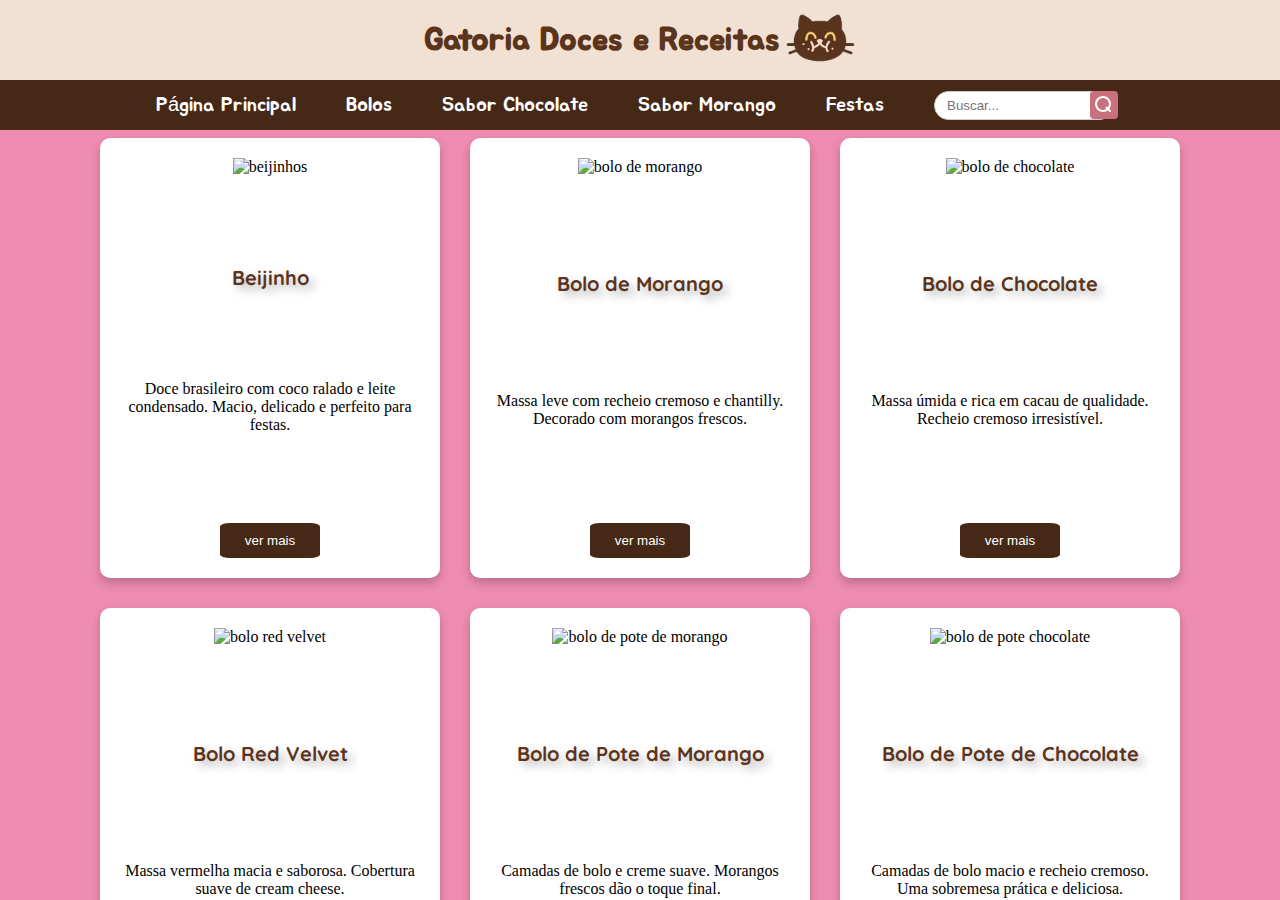
<file: index.html>
<!DOCTYPE html>
<html lang="pt-br">
<head>
  <meta charset="utf-8">
  <meta name="viewport" content="width=device-width, initial-scale=1.0">
  <title>site doceria</title>
  <link rel="icon" type="image/x-icon" href="imgs/logo.png">
  <link rel="stylesheet" href="css/estiloIndex.css">
  <link rel="stylesheet" href="css/busca.css">
</head>
<body>
  <header>
    <a href="index.html">
      <img src="imgs/logo.png" alt="logo" style="cursor: pointer;" title="logo da doceria">
    </a>
    <h1>Gatoria Doces e Receitas</h1>
  </header>

  <nav>
    <div class="buttons">
        <a href="index.html"><button type="button">Página Principal</button></a>
        <a href="pags/bolos.html" target="menu"><button type="button">Bolos</button></a>
        <a href="pags/saborChoco.html" target="menu"><button type="button">Sabor Chocolate</button></a>
        <a href="pags/saborMorango.html" target="menu"><button type="button">Sabor Morango</button></a>
        <a href="pags/festas.html" target="menu"><button type="button">Festas</button></a>

    </div>
    <!-- 🔎 Campo de busca -->
    <form action="buscar.html" method="get" class="formulario-busca" onsubmit="return false;">
      <input type="text" name="q" placeholder="Buscar..." id="campoBusca" autocomplete="off" />
        <button type="submit" class="btn-busca" aria-label="Buscar">
    <svg xmlns="http://www.w3.org/2000/svg" width="20" height="20" fill="none" stroke="currentColor" stroke-width="2" stroke-linecap="round" stroke-linejoin="round">
      <circle cx="9" cy="9" r="7"/>
      <line x1="16" y1="16" x2="12.5" y2="12.5"/>
    </svg>
  </button>
      <div id="sugestoes"></div>
    </form>
  </nav>

  <iframe name="menu" src="pags/inicio.html" frameborder="0"></iframe>

  <!-- importa JS no fim -->
  <script src="script.js"></script>
</body>
</html>
</file>
<file: css/estiloIndex.css>
@import url("https://fonts.googleapis.com/css2?family=Jua&display=swap");

/* BOX-SIZING GLOBAL */
*,
*::before,
*::after {
  box-sizing: border-box;
}

html,
body {
  height: 100%;
  margin: 0;
  overflow-x: hidden; /* evita scroll lateral */
}

body {
  display: flex;
  flex-direction: column;
  align-items: stretch; /* evita centralizar horizontal e gerar overflow */
}

/* HEADER */
header {
  padding: 20px;
  display: flex;
  flex-direction: row-reverse;
  background-color: #f2e0d2;
  max-height: 80px;
  width: 100%;
  align-items: center;
  justify-content: center;
  gap: 5px;
}

header h1 {
  margin: 0;
  font-family: "Jua", sans-serif;
  color: #5a351c;
}

header img {
  object-fit: cover;
  height: 50px;
  width: auto;
}

/* NAV */
nav {
  min-height: 50px;
  display: flex;
  flex-wrap: wrap;
  justify-content: center;
  align-items: center;
  background-color: #452816;
  width: 100%;
  max-width: 100vw; /* nunca ultrapassa a tela */
  gap: 50px;
}

.buttons {
  display: flex;
  gap: 50px;
}

.buttons button {
  position: relative;
  cursor: pointer;
  color: white;
  font-family: "Jua", sans-serif;
  background: none;
  border: none;
  font-size: 20px;
  padding: 5px 0;
  transition: color 0.3s ease, transform 0.2s ease;
}

/* linha animada nos botões do nav */
.buttons button::after {
  content: "";
  position: absolute;
  left: 0;
  bottom: -4px;
  width: 0;
  height: 2px;
  background: white;
  transition: width 0.3s ease;
}

.buttons button:hover::after {
  width: 100%;
}

.buttons button:hover {
  transform: translateY(-2px);
}

/* IFRAME */
iframe {
  all: unset;
  flex: 1;
  width: 100%;
  max-width: 100vw; /* garante que não ultrapasse a tela */
  height: 100%;
}

/* FORMULÁRIO DE BUSCA */
.formulario-busca {
  position: relative;
  display: inline-block;
  width: auto;
}

/* INPUT */
#campoBusca {
  padding: 6px 35px 6px 12px; /* espaço para botão da lupa */
  border: 1px solid #ccc;
  border-radius: 20px;
  transition: all 0.3s ease;
  width: 180px;
}

#campoBusca:focus {
  width: 240px;
  border-color: #888;
  outline: none;
}

/* BOTÃO DA LUPA */
.btn-busca {
  position: absolute;
  top: 50%;
  right: 6px;
  transform: translateY(-50%);
  width: 28px;
  height: 28px;
  border-radius: 50%;
  background: #452816;
  border: none;
  cursor: pointer;
  display: flex;
  align-items: center;
  justify-content: center;
  transition: background 0.2s ease, transform 0.15s ease;
}

.btn-busca svg {
  stroke: #fff;
}

.btn-busca:hover {
  background: #5a351c;
  transform: translateY(-48%); /* leve pop */
}

/* SUGESTÕES */
#sugestoes {
  position: absolute;
  top: calc(100% + 4px);
  left: 0;
  width: 100%;
  max-width: 240px; /* nunca ultrapassa input */
  background: #fff;
  border: 1px solid #ccc;
  border-radius: 10px;
  z-index: 1000;
  max-height: 200px;
  overflow-y: auto;
  display: none;
  box-shadow: 0 4px 6px rgba(0, 0, 0, 0.1);
  animation: fadeIn 0.2s ease;
}

#sugestoes div {
  padding: 8px;
  cursor: pointer;
  border-bottom: 1px solid #eee;
}

#sugestoes div:last-child {
  border-bottom: none;
}

#sugestoes div:hover {
  background-color: #f7f7f7;
}

/* animação de fade */
@keyframes fadeIn {
  from {
    opacity: 0;
    transform: translateY(-4px);
  }
  to {
    opacity: 1;
    transform: translateY(0);
  }
}
</file>
<file: css/busca.css>
.formulario-busca input[type="text"] {
    padding: 5px;
    margin-right: 10px;
    border-radius: 4px;
    border: 1px solid #ddd;
}

.formulario-busca button[type="submit"] {
    padding: 1px 3px;
    background-color: #c96f7e;
    color: white;
    border: none;
    border-radius: 4px;
    cursor: pointer;
}

.formulario-busca button[type="submit"]:hover {
    background-color: #9c5c6e;
}
</file>
